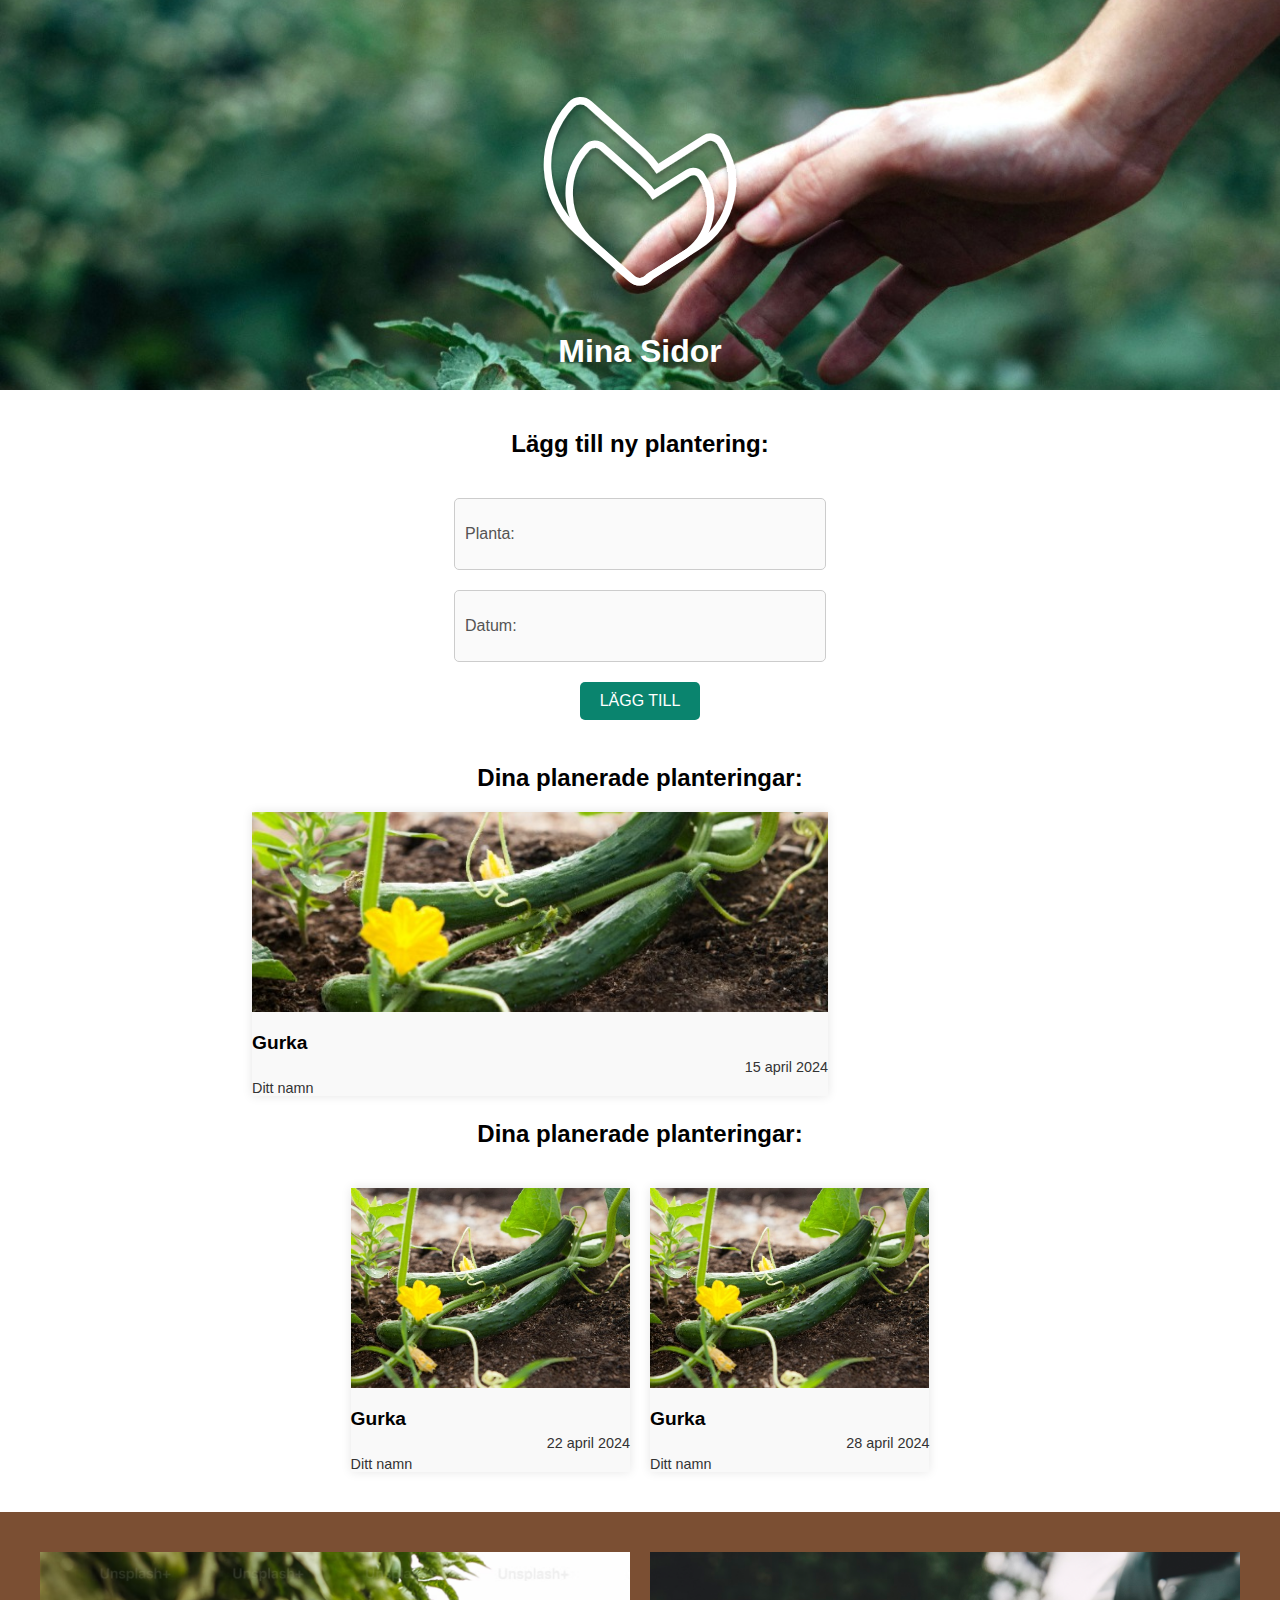
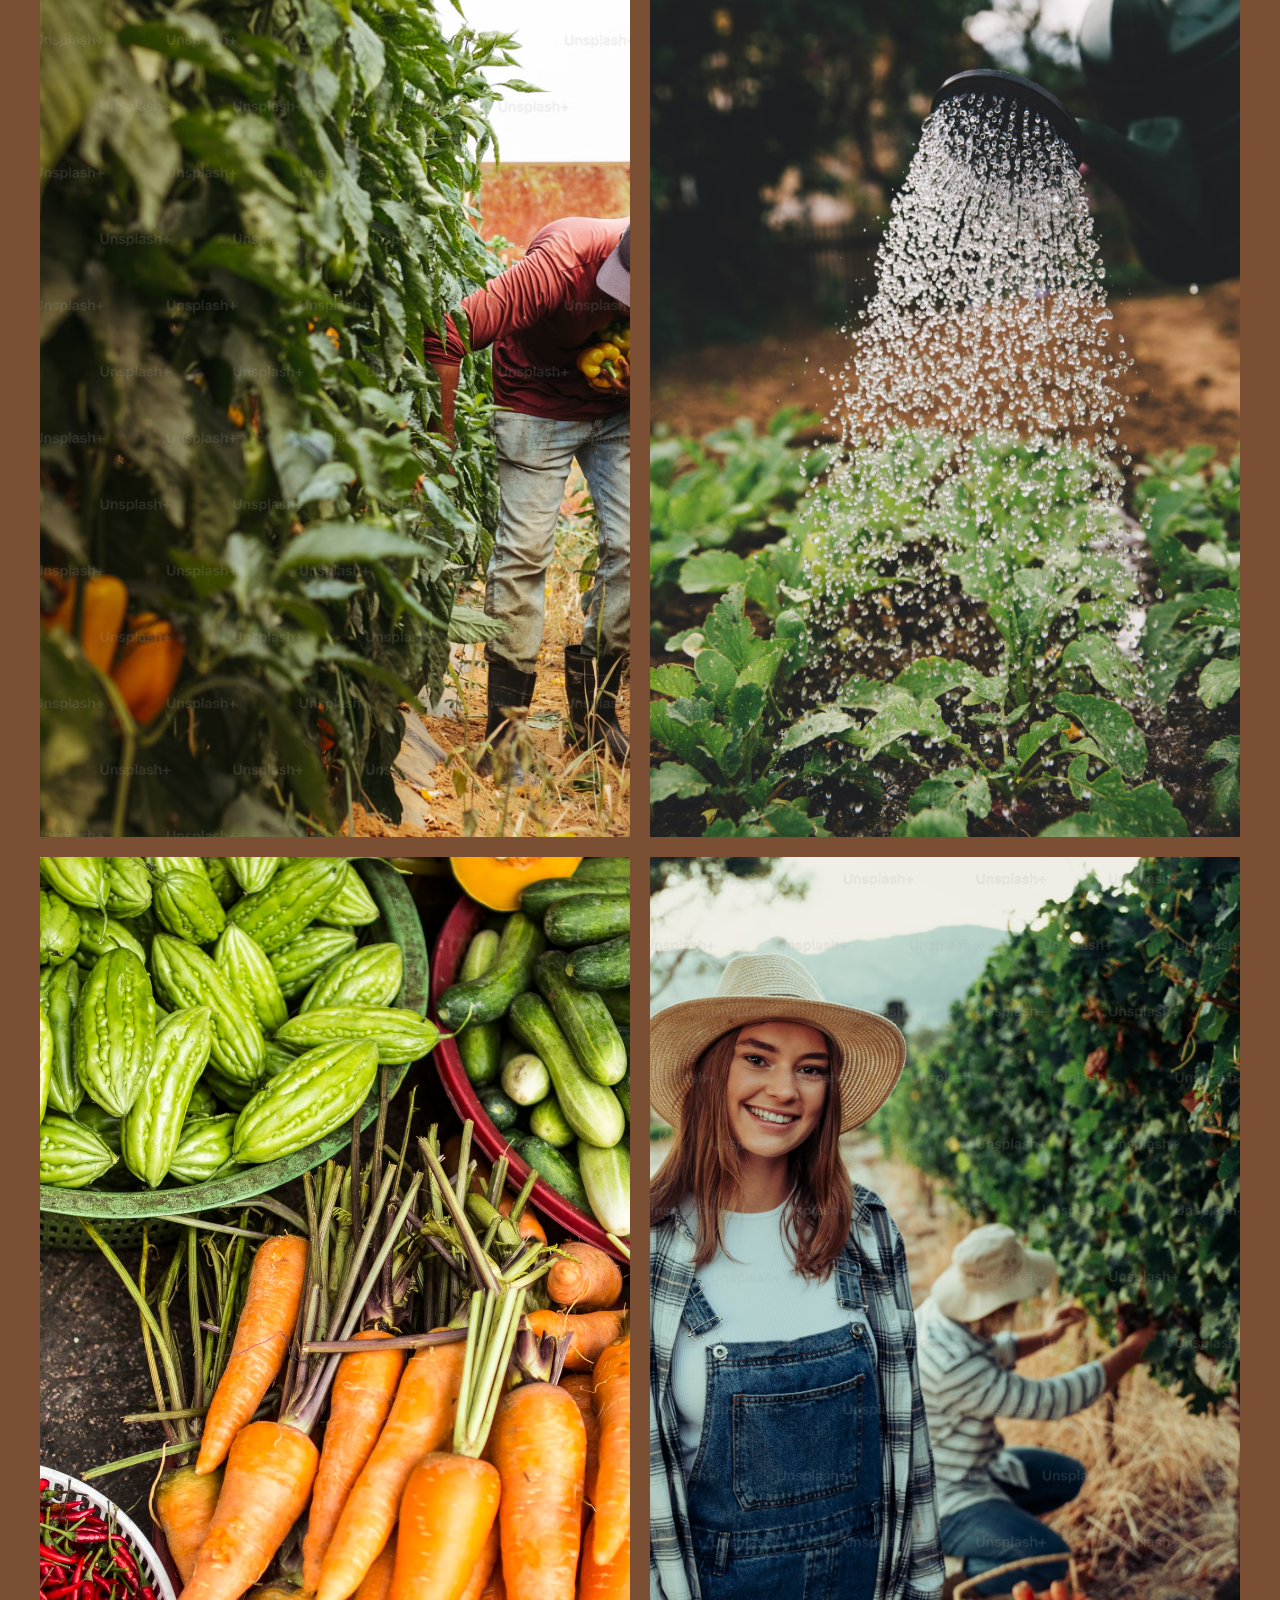
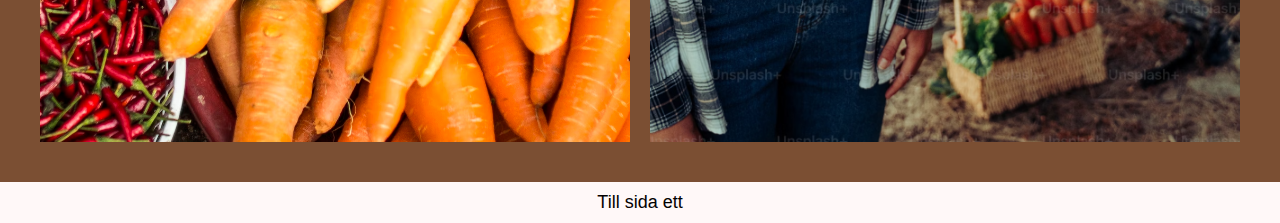
<file: sida2.html>
<!DOCTYPE html>
<html lang="en">
<head>
    <meta charset="UTF-8">
    <meta name="viewport" content="width=device-width, initial-scale=1.0">
    <link rel="stylesheet" href="styles2.css">
    <title>sida 2</title>
</head>
<body>
    <!-- Huvudsektion med logo i mitten av bilden -->
    <header class="header">
        <img src="bilder/odling.jfif" alt="Headerbild" class="header-imagetwo">
        <img src="bilder/Logo.svg" alt="Webbplatsens logotyp" class="header-logotwo">
        <h1 class="header-title">Mina Sidor</h1>
    </header>
    
    <section class="plantering-form">
        <h2>Lägg till ny plantering:</h2>

        <!-- Textfält för "Planta" -->
        <input type="text" value="Planta:" disabled>

        <!-- Textfält för "Datum" -->
        <input type="text" value="Datum:" disabled>

        <button class="add-btn">LÄGG TILL</button>
    </section>
    
    <section class="planned-planting-section">
        <!-- Första sektionen med ett kort -->
        <h3 class="planned-planting-title">Dina planerade planteringar:</h3>
    
        <article class="planting-card">
            <img src="bilder/Gurka.jfif" alt="Plantering 1" class="planting-image">
            <h3 class="plant-name">Gurka</h3>
            <p class="plant-date">15 april 2024</p>
            <p class="planter-name">Ditt namn</p>
        </article>
        <h3 class="planned-planting-title">Dina planerade planteringar:</h3>

        <section class="new-planting-cards">
            <!-- Andra sektionen ned två kort -->
            <article class="new-planting-card">
                <img src="bilder/Gurka.jfif" alt="Plantering 2" class="planting-image">
                <h3 class="plant-name">Gurka</h3>
                <p class="plant-date">22 april 2024</p>
                <p class="planter-name">Ditt namn</p>
            </article>
    
            <article class="new-planting-card">
                <img src="bilder/Gurka.jfif" alt="Plantering 3" class="planting-image">
                <h3 class="plant-name">Gurka</h3>
                <p class="plant-date">28 april 2024</p>
                <p class="planter-name">Ditt namn</p>
            </article>
        </section>
    </section>
    <section class="brown-rectangle">
        <img src="bilder/Paprika.avif" alt="Bild 1" class="cross-image top-left">
        <img src="bilder/Vatten.avif" alt="Bild 2" class="cross-image top-right">
        <img src="bilder/Morotgurka.avif" alt="Bild 3" class="cross-image bottom-left">
        <img src="bilder/bondemorot.avif" alt="Bild 4" class="cross-image bottom-right">
    </section>
    <footer>
    <a href="index.html" class="to-top">Till sida ett</a>
 </footer>

    </section>

</body>
</html
</file>
<file: styles2.css>
body {
    margin: 0;
    font-family: Arial, sans-serif;
    padding: 0; 
}

/* Stilar för headern med bild och logotyp */
.header {
    position: relative;
    width: 100%; /* Full bredd av skärmen */
    height: 390px; /* Hög höjd för headern, anpassa vid behov */
    display: flex;
    justify-content: center;
    align-items: center;
    overflow: hidden; /* Så att inget sträcker sig utanför */
}

/* Bilden för headern */
.header-imagetwo {
    width: 100%; 
    height: 100%; /* Fyller hela höjden på headern */
    object-fit: cover; /* Behåller proportionerna och fyller hela utrymmet */
    position: absolute; /* Gör att vi kan lägga logotypen ovanpå */
    top: 0;
    left: 0;
}

/* Logotypen i mitten av headern */
.header-logotwo {
    position: absolute;
    max-width: 200px; /* Begränsar storleken på logotypen */
}

/* Stil för h1 som ligger under logotypen */
.header-title {
    position: absolute;
    color: white; 
    font-size: 2rem; /* Justera storleken efter behov */
    text-align: center;
    bottom: 20px; /* Placera texten lite ovanför nederdelen av headern */
    left: 50%;
    transform: translateX(-50%); /* Centrera texten horisontellt */
    margin: 0; /* Tar bort eventuell extra marginal */
}

/* Styling för plantering-formen */
.plantering-form {
    display: flex; 
    flex-direction: column; /* Placerar textfälten under varandra */
    align-items: center; /* Centrerar innehållet horisontellt */
    gap: 20px; /* Skapar avstånd mellan textfälten */
    padding: 20px; /* Lite padding runt formuläret */
}

/* Styling för h2 */
.plantering-form h2 {
    text-align: center; /* Centrerar texten */
    font-size: 1.5rem; /* Justerar storleken */
    margin-bottom: 20px; /* Skapar avstånd under rubriken */
}

/* Styling för input-fälten */
.plantering-form input {
    width: 350px; /* Gör textfälten bredare */
    height: 50px;
    padding: 10px; /* Lägger till padding för större fält */
    font-size: 1rem; /* Justerar textstorleken */
    margin: 0 auto; /* Centrerar fälten horisontellt */
    border: 1px solid #ccc; /* Lägger till  kantlinje */
    border-radius: 5px; /* Gör hörnen runda */
}

/* Knapp-styling */
.add-btn {
    padding: 10px 20px;
    background-color: #0a846e;
    color: white;
    border: none;
    border-radius: 5px;
    font-size: 1rem;
    cursor: pointer;
}

.planned-planting-section {
    display: flex;
    flex-direction: column;
    justify-content: center;
    align-items: center;
    margin-bottom: 40px;
}


.planned-planting-title {
    text-align: center; /* Centrerar rubriken */
    font-size: 1.5rem; /* Justera storleken om nödvändigt */
    margin-bottom: 20px; /* Lägger till utrymme under rubriken */
}

/* Justera kortens storlek */
.planting-card {
    width: 100%;
    max-width: 45%; /* Korten får en maxbredd */
    background-color: #f9f9f9;
    box-shadow: 0 0 10px rgba(0, 0, 0, 0.1);
    text-align: center;
    display: flex;
    flex-direction: column;
    justify-content: center;
    align-items: center;
    margin-right: 200px;
}


.planting-image {
    width: 100%; /* Full bredd av kortet */
    height: 200px; /* Bevara proportioner */
    object-fit: cover; /* Bilden täcker utrymmet proportionellt */
    margin-bottom: 10px; /* Mellanrum under bilden */
}

.plant-name {
    align-self: flex-start; /* Placera växtens namn till vänster */
    font-size: 1.2rem;
    font-weight: bold;
    margin: 10px 0 5px 0;
    color: #000000;
}

/* Planteringsdatum */
.plant-date {
    align-self: flex-end;
    font-size: 0.9rem;
    color: #333;
    margin: 0;
}

.planter-name {
    align-self: flex-start;
    font-size: 0.9rem;
    color: #333;
    margin: 5px 0 0 0; /* Lägg till mellanrum ovanför */
}

.new-planting-cards {
    display: flex; /* Använd flexbox för att placera korten bredvid varandra */
    justify-content: center; /* Centrerar korten horisontellt */
    gap: 20px; /* Skapar mellanrum mellan korten */
    margin-top: 20px;
}

/* Styling för de nya korten */
.new-planting-card {
    width: 100%;
    max-width: 45%; /* Max bredd för varje nytt kort */
    background-color: #f9f9f9;
    box-shadow: 0 0 10px rgba(0, 0, 0, 0.1);
    text-align: center;
    display: flex;
    flex-direction: column;
    justify-content: center;
    align-items: center;
}

/* Styling för den bruna rektangeln */
.brown-rectangle {
    background-color: #7B4F33; 
    width: 100%; /* Full bredd */
    height: 100%; /* Högre höjd för att ge mer utrymme för bilderna */
    display: grid; 
    grid-template-columns: 1fr 1fr; /* 2 kolumner */
    grid-template-rows: 1fr 1fr; /* 2 rader */
    justify-items: center; /* Centrerar bilderna horisontellt */
    align-items: center; /* Centrerar bilderna vertikalt */
    gap: 20px; /* Gap mellan bilderna */
    padding: 40px; /* Padding runt hela rektangeln för att skapa utrymme */
    box-sizing: border-box; /* Så att paddingen inte påverkar storleken */
}

/* Gemensam styling för bilderna */
.cross-image {
    width: 100%; /* Större storlek på bilderna */
    height: 100%;
    object-fit: cover; /* Fyller bildens yta utan att förvränga */
}

/* Placera bilderna i korsform med grid */
.brown-rectangle img:nth-child(1) {
    grid-column: 1; /* Placera första bilden i första kolumnen */
    grid-row: 1; /* Placera första bilden i första raden */
}

.brown-rectangle img:nth-child(2) {
    grid-column: 2; /* Placera andra bilden i andra kolumnen */
    grid-row: 1; /* Placera andra bilden i första raden */
}

.brown-rectangle img:nth-child(3) {
    grid-column: 1; /* Placera tredje bilden i första kolumnen */
    grid-row: 2; /* Placera tredje bilden i andra raden */
}

.brown-rectangle img:nth-child(4) {
    grid-column: 2; /* Placera fjärde bilden i andra kolumnen */
    grid-row: 2; /* Placera fjärde bilden i andra raden */
}

footer {
    background-color: #fff8f8;
    color: rgb(0, 0, 0);
    text-align: center; /* Det här centrerar texten horisontellt */
    padding: 10px 0;
    width: 100%; /* Säkerställer att footern täcker hela bredden av skärmen */
    position: relative; /* Se till att footern positioneras korrekt */
    bottom: 0;
}

.to-top {
    color: rgb(3, 1, 1);
    text-decoration: none;
    font-size: 18px;
}

.to-top:hover {
    text-decoration: underline;
}
</file>
